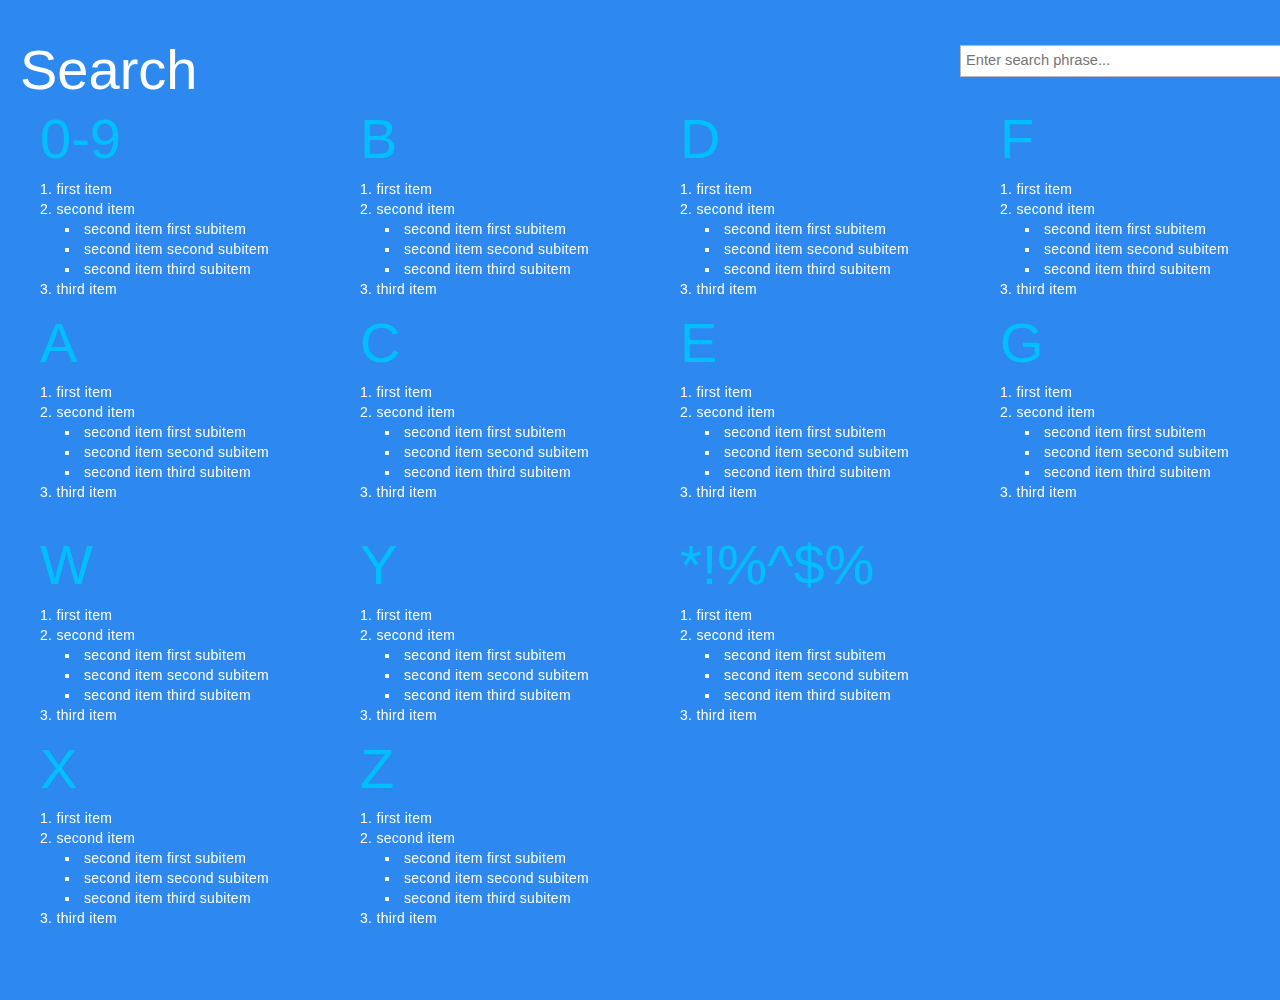
<file: lib/metrouicss/public/Search.html>
<html xmlns="http://www.w3.org/1999/html">
  <head>
    <meta charset="utf-8">
    <meta name="viewport" content="target-densitydpi=device-dpi, width=device-width, initial-scale=1.0, maximum-scale=1">
    <meta name="description" content="Modern UI CSS">
    <meta name="author" content="Sergey Pimenov">
    <meta name="keywords" content="windows 8, modern style, modern ui, style, modern, css, framework">
    <link href="css/modern.css" rel="stylesheet">
    <link href="css/theme-dark.css" rel="stylesheet">
    <link href="css/modern-responsive.css" rel="stylesheet">
    <script type="text/javascript" src="http://www.google-analytics.com/ga.js"></script>
    <script src="js/assets/jquery-1.9.0.min.js"></script>
    <script src="js/assets/google-analytics.js"></script>
    <script src="js/assets/jquery.mousewheel.min.js"></script>
    <script src="js/assets/github.info.js"></script>
    <script src="js/modern/tile-slider.js"></script>
    <script src="js/modern/start-menu.js"></script>
    <script src="js/modern/tile-drag.js"></script>
    <title>Search</title>
    <style type="text/css">
      body {
        background: #1d1d1d;
      }
      #search {
        position:fixed;
        top:5%;
        left:75%; 
      }
      </style>
  </head>
  <body class="metrouicss bg-color-blue" style="overflow-y:auto;overflow-x:scroll;width:315%;">
    <div class="page" style="width: 4936px;">
      <div class="page-header">
        <div class="page-header-content">
          <h1 style="left: 20px;" class="fg-color-white">Search</h1>
          <div class="input-control text span5" id="search">
            <input type="text" placeholder="Enter search phrase...">
            <button class="btn-search"></button>
          </div>
        </div>
      </div>
      <div class="page-region fg-color-white">
        <div class="page-region-content" style="padding-left: 40px;">
          <div style="float:left;">
            <div class="span4" style="float:left;">
              <h1 style="color:#00BFFF;">
                  0-9
               </h1>
              <div class="separator"></div>
              <div class="results fg-color-white">
                <ol>
                  <li>first item</li>
                  <li>
                    
                        second item     
                        
                    <ul>
                      <li>second item first subitem</li>
                      <li>second item second subitem</li>
                      <li>second item third subitem</li>
                    </ul>
                  </li>
                  <li>third item</li>
                </ol>
              </div>
            </div>
            <!-------------------------------->
            <div class="span4">
              <h1 style="color:#00BFFF;">
                  A
               </h1>
              <div class="separator"></div>
              <div class="results fg-color-white">
                <ol>
                  <li>first item</li>
                  <li>
                    
                        second item     
                        
                    <ul>
                      <li>second item first subitem</li>
                      <li>second item second subitem</li>
                      <li>second item third subitem</li>
                    </ul>
                  </li>
                  <li>third item</li>
                </ol>
              </div>
            </div>
            <br>
            <!-------------------------------->
          </div>
          <div style="float:left;">
            <div class="span4" style="float:left;">
              <h1 style="color:#00BFFF;">
                  B
               </h1>
              <div class="separator"></div>
              <div class="results fg-color-white">
                <ol>
                  <li>first item</li>
                  <li>
                    
                        second item     
                        
                    <ul>
                      <li>second item first subitem</li>
                      <li>second item second subitem</li>
                      <li>second item third subitem</li>
                    </ul>
                  </li>
                  <li>third item</li>
                </ol>
              </div>
            </div>
            <!-------------------------------->
            <div class="span4">
              <h1 style="color:#00BFFF;">
                  C
               </h1>
              <div class="separator"></div>
              <div class="results fg-color-white">
                <ol>
                  <li>
                    first item
                  </li>
                  <li>
                    
                        second item     
                        
                    <ul>
                      <li>second item first subitem</li>
                      <li>second item second subitem</li>
                      <li>second item third subitem</li>
                    </ul>
                  </li>
                  <li>third item</li>
                </ol>
              </div>
            </div>
            <br>
            <!-------------------------------->
          </div>
          <div style="float:left;">
            <div class="span4" style="float:left;">
              <h1 style="color:#00BFFF;">
                  D
               </h1>
              <div class="separator"></div>
              <div class="results fg-color-white">
                <ol>
                  <li>first item</li>
                  <li>
                    
                        second item     
                        
                    <ul>
                      <li>second item first subitem</li>
                      <li>second item second subitem</li>
                      <li>second item third subitem</li>
                    </ul>
                  </li>
                  <li>third item</li>
                </ol>
              </div>
            </div>
            <!-------------------------------->
            <div class="span4">
              <h1 style="color:#00BFFF;">
                  E
               </h1>
              <div class="separator"></div>
              <div class="results fg-color-white">
                <ol>
                  <li>first item</li>
                  <li>
                    
                        second item     
                        
                    <ul>
                      <li>second item first subitem</li>
                      <li>second item second subitem</li>
                      <li>second item third subitem</li>
                    </ul>
                  </li>
                  <li>third item</li>
                </ol>
              </div>
            </div>
            <br>
            <!-------------------------------->
          </div>
          <div style="float:left;">
            <div class="span4" style="float:left;">
              <h1 style="color:#00BFFF;">
                  F
               </h1>
              <div class="separator"></div>
              <div class="results fg-color-white">
                <ol>
                  <li>first item</li>
                  <li>
                    
                        second item     
                        
                    <ul>
                      <li>second item first subitem</li>
                      <li>second item second subitem</li>
                      <li>second item third subitem</li>
                    </ul>
                  </li>
                  <li>third item</li>
                </ol>
              </div>
            </div>
            <!-------------------------------->
            <div class="span4">
              <h1 style="color:#00BFFF;">
                  G
               </h1>
              <div class="separator"></div>
              <div class="results fg-color-white">
                <ol>
                  <li>first item</li>
                  <li>
                    
                        second item     
                        
                    <ul>
                      <li>second item first subitem</li>
                      <li>second item second subitem</li>
                      <li>second item third subitem</li>
                    </ul>
                  </li>
                  <li>third item</li>
                </ol>
              </div>
            </div>
            <br>
            <!-------------------------------->
          </div>
          <div style="float:left;">
            <div class="span4" style="float:left;">
              <h1 style="color:#00BFFF;">
                  H
               </h1>
              <div class="separator"></div>
              <div class="results fg-color-white">
                <ol>
                  <li>first item</li>
                  <li>
                    
                        second item     
                        
                    <ul>
                      <li>second item first subitem</li>
                      <li>second item second subitem</li>
                      <li>second item third subitem</li>
                    </ul>
                  </li>
                  <li>third item</li>
                </ol>
              </div>
            </div>
            <!-------------------------------->
            <div class="span4">
              <h1 style="color:#00BFFF;">
                  I
               </h1>
              <div class="separator"></div>
              <div class="results fg-color-white">
                <ol>
                  <li>first item</li>
                  <li>
                    
                        second item     
                        
                    <ul>
                      <li>second item first subitem</li>
                      <li>second item second subitem</li>
                      <li>second item third subitem</li>
                    </ul>
                  </li>
                  <li>third item</li>
                </ol>
              </div>
            </div>
            <br>
            <!-------------------------------->
          </div>
          <div style="float:left;">
            <div class="span4" style="float:left;">
              <h1 style="color:#00BFFF;">
                  H
               </h1>
              <div class="separator"></div>
              <div class="results fg-color-white">
                <ol>
                  <li>first item</li>
                  <li>
                    
                        second item     
                        
                    <ul>
                      <li>second item first subitem</li>
                      <li>second item second subitem</li>
                      <li>second item third subitem</li>
                    </ul>
                  </li>
                  <li>third item</li>
                </ol>
              </div>
            </div>
            <!-------------------------------->
            <div class="span4">
              <h1 style="color:#00BFFF;">
                  I
               </h1>
              <div class="separator"></div>
              <div class="results fg-color-white">
                <ol>
                  <li>first item</li>
                  <li>
                    
                        second item     
                        
                    <ul>
                      <li>second item first subitem</li>
                      <li>second item second subitem</li>
                      <li>second item third subitem</li>
                    </ul>
                  </li>
                  <li>third item</li>
                </ol>
              </div>
            </div>
            <br>
            <!-------------------------------->
          </div>
          <div style="float:left;">
            <div class="span4" style="float:left;">
              <h1 style="color:#00BFFF;">
                  J
               </h1>
              <div class="separator"></div>
              <div class="results fg-color-white">
                <ol>
                  <li>first item</li>
                  <li>
                    
                        second item     
                        
                    <ul>
                      <li>second item first subitem</li>
                      <li>second item second subitem</li>
                      <li>second item third subitem</li>
                    </ul>
                  </li>
                  <li>third item</li>
                </ol>
              </div>
            </div>
            <!-------------------------------->
            <div class="span4">
              <h1 style="color:#00BFFF;">
                  K
               </h1>
              <div class="separator"></div>
              <div class="results fg-color-white">
                <ol>
                  <li>first item</li>
                  <li>
                    
                        second item     
                        
                    <ul>
                      <li>second item first subitem</li>
                      <li>second item second subitem</li>
                      <li>second item third subitem</li>
                    </ul>
                  </li>
                  <li>third item</li>
                </ol>
              </div>
            </div>
            <br>
            <!-------------------------------->
          </div>
          <div style="float:left;">
            <div class="span4" style="float:left;">
              <h1 style="color:#00BFFF;">
                  L
               </h1>
              <div class="separator"></div>
              <div class="results fg-color-white">
                <ol>
                  <li>first item</li>
                  <li>
                    
                        second item     
                        
                    <ul>
                      <li>second item first subitem</li>
                      <li>second item second subitem</li>
                      <li>second item third subitem</li>
                    </ul>
                  </li>
                  <li>third item</li>
                </ol>
              </div>
            </div>
            <!-------------------------------->
            <div class="span4">
              <h1 style="color:#00BFFF;">
                  M
               </h1>
              <div class="separator"></div>
              <div class="results fg-color-white">
                <ol>
                  <li>first item</li>
                  <li>
                    
                        second item     
                        
                    <ul>
                      <li>second item first subitem</li>
                      <li>second item second subitem</li>
                      <li>second item third subitem</li>
                    </ul>
                  </li>
                  <li>third item</li>
                </ol>
              </div>
            </div>
            <br>
            <!-------------------------------->
          </div>
          <div style="float:left;">
            <div class="span4" style="float:left;">
              <h1 style="color:#00BFFF;">
                  O
               </h1>
              <div class="separator"></div>
              <div class="results fg-color-white">
                <ol>
                  <li>first item</li>
                  <li>
                    
                        second item     
                        
                    <ul>
                      <li>second item first subitem</li>
                      <li>second item second subitem</li>
                      <li>second item third subitem</li>
                    </ul>
                  </li>
                  <li>third item</li>
                </ol>
              </div>
            </div>
            <!-------------------------------->
            <div class="span4">
              <h1 style="color:#00BFFF;">
                  P
               </h1>
              <div class="separator"></div>
              <div class="results fg-color-white">
                <ol>
                  <li>first item</li>
                  <li>
                    
                        second item     
                        
                    <ul>
                      <li>second item first subitem</li>
                      <li>second item second subitem</li>
                      <li>second item third subitem</li>
                    </ul>
                  </li>
                  <li>third item</li>
                </ol>
              </div>
            </div>
            <br>
            <!-------------------------------->
          </div>
          <div style="float:left;">
            <div class="span4" style="float:left;">
              <h1 style="color:#00BFFF;">
                  Q
               </h1>
              <div class="separator"></div>
              <div class="results fg-color-white">
                <ol>
                  <li>first item</li>
                  <li>
                    
                        second item     
                        
                    <ul>
                      <li>second item first subitem</li>
                      <li>second item second subitem</li>
                      <li>second item third subitem</li>
                    </ul>
                  </li>
                  <li>third item</li>
                </ol>
              </div>
            </div>
            <!-------------------------------->
            <div class="span4">
              <h1 style="color:#00BFFF;">
                  R
               </h1>
              <div class="separator"></div>
              <div class="results fg-color-white">
                <ol>
                  <li>first item</li>
                  <li>
                    
                        second item     
                        
                    <ul>
                      <li>second item first subitem</li>
                      <li>second item second subitem</li>
                      <li>second item third subitem</li>
                    </ul>
                  </li>
                  <li>third item</li>
                </ol>
              </div>
            </div>
            <br>
            <!-------------------------------->
          </div>
          <div style="float:left;">
            <div class="span4" style="float:left;">
              <h1 style="color:#00BFFF;">
                  S
               </h1>
              <div class="separator"></div>
              <div class="results fg-color-white">
                <ol>
                  <li>first item</li>
                  <li>
                    
                        second item     
                        
                    <ul>
                      <li>second item first subitem</li>
                      <li>second item second subitem</li>
                      <li>second item third subitem</li>
                    </ul>
                  </li>
                  <li>third item</li>
                </ol>
              </div>
            </div>
            <!-------------------------------->
            <div class="span4">
              <h1 style="color:#00BFFF;">
                  T
               </h1>
              <div class="separator"></div>
              <div class="results fg-color-white">
                <ol>
                  <li>first item</li>
                  <li>
                    
                        second item     
                        
                    <ul>
                      <li>second item first subitem</li>
                      <li>second item second subitem</li>
                      <li>second item third subitem</li>
                    </ul>
                  </li>
                  <li>third item</li>
                </ol>
              </div>
            </div>
            <br>
            <!-------------------------------->
          </div>
          <div style="float:left;">
            <div class="span4" style="float:left;">
              <h1 style="color:#00BFFF;">
                  U
               </h1>
              <div class="separator"></div>
              <div class="results fg-color-white">
                <ol>
                  <li>first item</li>
                  <li>
                    
                        second item     
                        
                    <ul>
                      <li>second item first subitem</li>
                      <li>second item second subitem</li>
                      <li>second item third subitem</li>
                    </ul>
                  </li>
                  <li>third item</li>
                </ol>
              </div>
            </div>
            <!-------------------------------->
            <div class="span4">
              <h1 style="color:#00BFFF;">
                  V
               </h1>
              <div class="separator"></div>
              <div class="results fg-color-white">
                <ol>
                  <li>first item</li>
                  <li>
                    
                        second item     
                        
                    <ul>
                      <li>second item first subitem</li>
                      <li>second item second subitem</li>
                      <li>second item third subitem</li>
                    </ul>
                  </li>
                  <li>third item</li>
                </ol>
              </div>
            </div>
            <br>
            <!-------------------------------->
          </div>
          <div style="float:left;">
            <div class="span4" style="float:left;">
              <h1 style="color:#00BFFF;">
                  W
               </h1>
              <div class="separator"></div>
              <div class="results fg-color-white">
                <ol>
                  <li>first item</li>
                  <li>
                    
                        second item     
                        
                    <ul>
                      <li>second item first subitem</li>
                      <li>second item second subitem</li>
                      <li>second item third subitem</li>
                    </ul>
                  </li>
                  <li>third item</li>
                </ol>
              </div>
            </div>
            <!-------------------------------->
            <div class="span4">
              <h1 style="color:#00BFFF;">
                  X
               </h1>
              <div class="separator"></div>
              <div class="results fg-color-white">
                <ol>
                  <li>first item</li>
                  <li>
                    
                        second item     
                        
                    <ul>
                      <li>second item first subitem</li>
                      <li>second item second subitem</li>
                      <li>second item third subitem</li>
                    </ul>
                  </li>
                  <li>third item</li>
                </ol>
              </div>
            </div>
            <br>
            <!-------------------------------->
          </div>
          <div style="float:left;">
            <div class="span4" style="float:left;">
              <h1 style="color:#00BFFF;">
                  Y
               </h1>
              <div class="separator"></div>
              <div class="results fg-color-white">
                <ol>
                  <li>first item</li>
                  <li>
                    
                        second item     
                        
                    <ul>
                      <li>second item first subitem</li>
                      <li>second item second subitem</li>
                      <li>second item third subitem</li>
                    </ul>
                  </li>
                  <li>third item</li>
                </ol>
              </div>
            </div>
            <!-------------------------------->
            <div class="span4">
              <h1 style="color:#00BFFF;">
                  Z
               </h1>
              <div class="separator"></div>
              <div class="results fg-color-white">
                <ol>
                  <li>first item</li>
                  <li>
                    
                        second item     
                        
                    <ul>
                      <li>second item first subitem</li>
                      <li>second item second subitem</li>
                      <li>second item third subitem</li>
                    </ul>
                  </li>
                  <li>third item</li>
                </ol>
              </div>
            </div>
            <br>
            <!-------------------------------->
          </div>
          <div style="float:left;">
            <div class="span4" style="float:left;">
              <h1 style="color:#00BFFF;">
                  *!%^$%
               </h1>
              <div class="separator"></div>
              <div class="results fg-color-white">
                <ol>
                  <li>first item</li>
                  <li>
                    
                        second item     
                        
                    <ul>
                      <li>second item first subitem</li>
                      <li>second item second subitem</li>
                      <li>second item third subitem</li>
                    </ul>
                  </li>
                  <li>third item</li>
                </ol>
              </div>
            </div>
            <br>
            <!-------------------------------->
          </div>
        </div>
      </div>
    </div>
  </body>
</html>
</file>
<file: lib/metrouicss/public/css/theme-dark.css>
/*
 * Metro UI CSS
 * (c) 2012-2013 by Sergey Pimenov
 * Licensed under the MIT License and Commercial
 *
 * Themes.less
 *
 */
body {
  background: #1d1d1d;
}
.text-rest-state {
  color: #ffffff;
}
.text-rest2-state {
  color: rgba(255, 255, 255, 0.6);
}
.text-hover-state {
  color: rgba(255, 255, 255, 0.8);
}
.text-pressed-state {
  color: rgba(255, 255, 255, 0.4);
}
.link-text {
  color: #9466ff;
}
.link-text:hover {
  color: rgba(148, 102, 255, 0.8);
}
.link-text:active {
  color: rgba(148, 102, 255, 0.6);
}
h1,
h2,
h3,
h4,
h5,
h6 {
  color: #ffffff;
}
h1:hover,
h2:hover,
h3:hover,
h4:hover,
h5:hover,
h6:hover {
  color: rgba(255, 255, 255, 0.8);
}
h1:active,
h2:active,
h3:active,
h4:active,
h5:active,
h6:active {
  color: rgba(255, 255, 255, 0.4);
}
a,
.link {
  color: #9466ff;
}
a:hover,
.link:hover {
  color: rgba(148, 102, 255, 0.8);
}
a:active,
.link:active {
  color: rgba(148, 102, 255, 0.6);
}
.page .page-header .page-header-content .user-login .name {
  color: #fff;
}
</file>
<file: lib/metrouicss/public/css/modern-responsive.css>
/*
 * Metro UI CSS
 * (c) 2012-2013 by Sergey Pimenov
 * Licensed under the MIT License and Commercial
 *
 * Responsive.less
 *
 */
/*
 * Metro UI CSS
 * (c) 2012-2013 by Sergey Pimenov
 * Licensed under the MIT License and Commercial
 *
 * Colors.less
 *
 */
.fg-color-blue {
  color: #2d89ef !important;
}
.fg-color-blueLight {
  color: #eff4ff !important;
}
.fg-color-blueDark {
  color: #2b5797 !important;
}
.fg-color-green {
  color: #00a300 !important;
}
.fg-color-greenLight {
  color: #99b433 !important;
}
.fg-color-greenDark {
  color: #1e7145 !important;
}
.fg-color-red {
  color: #b91d47 !important;
}
.fg-color-yellow {
  color: #ffc40d !important;
}
.fg-color-orange {
  color: #e3a21a !important;
}
.fg-color-orangeDark {
  color: #da532c !important;
}
.fg-color-pink {
  color: #9f00a7 !important;
}
.fg-color-pinkDark {
  color: #7e3878 !important;
}
.fg-color-purple {
  color: #603cba !important;
}
.fg-color-darken {
  color: #1d1d1d !important;
}
.fg-color-lighten {
  color: #d5e7ec !important;
}
.fg-color-white {
  color: #ffffff !important;
}
.fg-color-grayDark {
  color: #525252 !important;
}
.fg-color-magenta {
  color: #ff0097 !important;
}
.fg-color-teal {
  color: #00aba9 !important;
}
.fg-color-redLight {
  color: #ee1111 !important;
}
.bg-color-blue {
  background-color: #2d89ef !important;
}
.bg-color-blueLight {
  background-color: #eff4ff !important;
}
.bg-color-blueDark {
  background-color: #2b5797 !important;
}
.bg-color-green {
  background-color: #00a300 !important;
}
.bg-color-greenLight {
  background-color: #99b433 !important;
}
.bg-color-greenDark {
  background-color: #1e7145 !important;
}
.bg-color-red {
  background-color: #b91d47 !important;
}
.bg-color-yellow {
  background-color: #ffc40d !important;
}
.bg-color-orange {
  background-color: #e3a21a !important;
}
.bg-color-orangeDark {
  background-color: #da532c !important;
}
.bg-color-pink {
  background-color: #9f00a7 !important;
}
.bg-color-pinkDark {
  background-color: #7e3878 !important;
}
.bg-color-purple {
  background-color: #603cba !important;
}
.bg-color-darken {
  background-color: #1d1d1d !important;
}
.bg-color-lighten {
  background-color: #d5e7ec !important;
}
.bg-color-white {
  background-color: #ffffff !important;
}
.bg-color-grayDark {
  background-color: #525252 !important;
}
.bg-color-magenta {
  background-color: #ff0097 !important;
}
.bg-color-teal {
  background-color: #00aba9 !important;
}
.bg-color-redLight {
  background-color: #ee1111 !important;
}
[class*=border-color] {
  border: 2px solid;
}
.border-color-blue {
  border-color: #2d89ef !important;
}
.border-color-blueLight {
  border-color: #eff4ff !important;
}
.border-color-blueDark {
  border-color: #2b5797 !important;
}
.border-color-green {
  border-color: #00a300 !important;
}
.border-color-greenLight {
  border-color: #99b433 !important;
}
.border-color-greenDark {
  border-color: #1e7145 !important;
}
.border-color-red {
  border-color: #b91d47 !important;
}
.border-color-yellow {
  border-color: #ffc40d !important;
}
.border-color-orange {
  border-color: #e3a21a !important;
}
.border-color-orangeDark {
  border-color: #da532c !important;
}
.border-color-pink {
  border-color: #9f00a7 !important;
}
.border-color-pinkDark {
  border-color: #7e3878 !important;
}
.border-color-purple {
  border-color: #603cba !important;
}
.border-color-darken {
  border-color: #1d1d1d !important;
}
.border-color-lighten {
  border-color: #d5e7ec !important;
}
.border-color-white {
  border-color: #ffffff !important;
}
.border-color-grayDark {
  border-color: #525252 !important;
}
.border-color-magenta {
  border-color: #ff0097 !important;
}
.border-color-teal {
  border-color: #00aba9 !important;
}
.border-color-redLight {
  border-color: #ee1111 !important;
}
*:hover[class=outline-color] {
  outline: 3px solid;
}
.outline-color-blue {
  outline-color: #2d89ef !important;
}
.outline-color-blueLight {
  outline-color: #eff4ff !important;
}
.outline-color-blueDark {
  outline-color: #2b5797 !important;
}
.outline-color-green {
  outline-color: #00a300 !important;
}
.outline-color-greenLight {
  outline-color: #99b433 !important;
}
.outline-color-greenDark {
  outline-color: #1e7145 !important;
}
.outline-color-red {
  outline-color: #b91d47 !important;
}
.outline-color-yellow {
  outline-color: #ffc40d !important;
}
.outline-color-orange {
  outline-color: #e3a21a !important;
}
.outline-color-orangeDark {
  outline-color: #da532c !important;
}
.outline-color-pink {
  outline-color: #9f00a7 !important;
}
.outline-color-pinkDark {
  outline-color: #7e3878 !important;
}
.outline-color-purple {
  outline-color: #603cba !important;
}
.outline-color-darken {
  outline-color: #1d1d1d !important;
}
.outline-color-lighten {
  outline-color: #d5e7ec !important;
}
.outline-color-white {
  outline-color: #ffffff !important;
}
.outline-color-grayDark {
  outline-color: #525252 !important;
}
.outline-color-magenta {
  outline-color: #ff0097 !important;
}
.outline-color-teal {
  outline-color: #00aba9 !important;
}
.outline-color-redLight {
  outline-color: #ee1111 !important;
}
/*
 * Metro UI CSS
 * (c) 2012-2013 by Sergey Pimenov
 * Licensed under the MIT License and Commercial
 *
 * Responsive-1200.less
 *
 */
/* Large desktop */
@media (min-width: 1200px) {
  
}
@media (min-width: 980px) {
  .metrouicss .nav-bar .nav-bar-inner .pull-menu {
    display: none;
  }
  .metrouicss .nav-bar .nav-bar-inner > ul.menu {
    display: block !important;
  }
}
/*
 * Metro UI CSS
 * (c) 2012-2013 by Sergey Pimenov
 * Licensed under the MIT License and Commercial
 *
 * Responsive-979.less
 *
 */
/* Portrait tablet to landscape and desktop */
@media (min-width: 768px) and (max-width: 979px) {
  .metrouicss .span1 {
    width: 42px;
  }
  .metrouicss .span2 {
    width: 104px;
  }
  .metrouicss .span3 {
    width: 166px;
  }
  .metrouicss .span4 {
    width: 228px;
  }
  .metrouicss .span5 {
    width: 290px;
  }
  .metrouicss .span6 {
    width: 352px;
  }
  .metrouicss .span7 {
    width: 414px;
  }
  .metrouicss .span8 {
    width: 476px;
  }
  .metrouicss .span9 {
    width: 538px;
  }
  .metrouicss .span10 {
    width: 600px;
  }
  .metrouicss .span11 {
    width: 662px;
  }
  .metrouicss .span12 {
    width: 724px;
  }
  .metrouicss .offset1 {
    margin-left: 62px;
  }
  .metrouicss .offset2 {
    margin-left: 124px;
  }
  .metrouicss .offset3 {
    margin-left: 186px;
  }
  .metrouicss .offset4 {
    margin-left: 248px;
  }
  .metrouicss .offset5 {
    margin-left: 310px;
  }
  .metrouicss .offset6 {
    margin-left: 372px;
  }
  .metrouicss .offset7 {
    margin-left: 434px;
  }
  .metrouicss .offset8 {
    margin-left: 496px;
  }
  .metrouicss .offset9 {
    margin-left: 558px;
  }
  .metrouicss .offset10 {
    margin-left: 620px;
  }
  .metrouicss .offset11 {
    margin-left: 682px;
  }
  .metrouicss .offset12 {
    margin-left: 744px;
  }
  .metrouicss .nav-bar .nav-bar-inner .pull-menu {
    display: inline-block;
  }
  .metrouicss .nav-bar .nav-bar-inner > .divider {
    float: none ;
  }
  .metrouicss .nav-bar .nav-bar-inner .element {
    float: none;
  }
  .metrouicss .nav-bar .nav-bar-inner > ul.menu {
    display: none;
    float: none;
    margin: 5px;
  }
  .metrouicss .nav-bar .nav-bar-inner > ul.menu > li {
    display: block;
    float: none;
    width: 100%;
    margin-left: 0;
    padding-left: 5px;
  }
  .metrouicss .nav-bar .nav-bar-inner > ul.menu > li a {
    display: block;
    float: none;
  }
  .metrouicss .nav-bar .nav-bar-inner > ul.menu > li .dropdown-menu {
    position: relative;
    width: 100%;
    border: 0;
  }
  .metrouicss .nav-bar .nav-bar-inner [data-role=dropdown] {
    margin-right: 20px !important;
  }
  .metrouicss .nav-bar .nav-bar-inner [data-role=dropdown] > a {
    cursor: pointer;
  }
  .metrouicss .nav-bar .nav-bar-inner [data-role=dropdown] > a:before {
    position: absolute;
    content: "\203A";
    display: block;
    font-size: 1.4em;
    left: 100%;
    margin-left: -10px;
    top: 8px;
    -webkit-transform: rotate(90deg);
    -moz-transform: rotate(90deg);
    -ms-transform: rotate(90deg);
    -o-transform: rotate(90deg);
    transform: rotate(90deg);
  }
}
/*
 * Metro UI CSS
 * (c) 2012-2013 by Sergey Pimenov
 * Licensed under the MIT License and Commercial
 *
 * Responsive-767.less
 *
 */
/* Landscape phone to portrait tablet */
/*
 * Metro UI CSS
 * (c) 2012-2013 by Sergey Pimenov
 * Licensed under the MIT License and Commercial
 *
 * Routines.less
 *
 */
.place-left {
  float: left !important;
  margin-right: 10px;
}
.place-right {
  float: right !important;
  margin-left: 10px;
}
.scroll-y,
.scroll-vertical {
  overflow-y: scroll;
}
.scroll-x,
.scroll-horizontal {
  overflow-x: scroll;
}
.pos-rel {
  position: relative;
}
.pos-abs {
  position: absolute;
}
.pos-fix {
  position: fixed;
}
.text-left {
  text-align: left;
}
.text-right {
  text-align: right;
}
.text-center {
  text-align: center;
}
.text-justify {
  text-align: justify;
}
.top-left {
  position: absolute;
  top: 0;
  left: 0;
}
.top-right {
  position: absolute;
  top: 0;
  right: 0;
}
.bottom-right {
  position: absolute;
  bottom: 0;
  right: 0;
}
.bottom-left {
  position: absolute;
  bottom: 0;
  left: 0;
}
.no-overflow {
  overflow: hidden;
}
.no-display {
  display: none;
}
.no-margin {
  margin: 0;
}
.no-padding {
  padding: 0;
}
.no-border {
  border: 0;
}
.no-border-all {
  border: 0;
}
.no-border-all * {
  border: 0;
}
.as-block {
  display: block;
  float: none !important;
}
.as-inline-block {
  display: inline-block;
}
.nlm {
  margin-left: 0 !important;
}
.nrm {
  margin-right: 0 !important;
}
.clearfix {
  *zoom: 1;
}
.clearfix:before,
.clearfix:after {
  display: table;
  content: "";
}
.clearfix:after {
  clear: both;
}
.padding5 {
  padding: 5px;
}
.padding10 {
  padding: 10px;
}
.padding15 {
  padding: 15px;
}
.padding20 {
  padding: 20px;
}
.padding30 {
  padding: 30px;
}
.padding40 {
  padding: 40px;
}
.padding80 {
  padding: 80px;
}
.selected {
  border: 4px #2d89ef solid;
}
.selected:after {
  width: 0;
  height: 0;
  border-top: 40px solid #2d89ef;
  border-left: 40px solid transparent;
  position: absolute;
  display: block;
  right: 0;
  content: ".";
  top: 0;
  z-index: 1001;
}
.selected:before {
  position: absolute;
  content: "\e08a";
  color: #fff;
  right: 4px;
  font-family: iconFont;
  z-index: 1002;
}
.border {
  border: 1px #ccc solid;
}
@media (max-width: 767px) {
  body {
    padding-right: 10px;
    padding-left: 10px !important;
  }
  .metrouicss [class*="span"],
  .metrouicss .hero-unit {
    float: none;
    display: block;
    width: 100%;
    margin-left: 0;
    margin-right: 0;
  }
  .metrouicss [class*="offset"],
  .metrouicss .hero-unit {
    margin-left: 0;
  }
  .metrouicss table thead tr th {
    font-size: 9pt;
  }
  .metrouicss table tbody tr td {
    font-size: 10pt;
  }
  .metrouicss h1 {
    font-size: 30pt;
  }
  .metrouicss h2 {
    font-size: 16pt;
  }
  .metrouicss .nav-bar .nav-bar-inner .pull-menu {
    display: inline-block;
  }
  .metrouicss .nav-bar .nav-bar-inner > .divider {
    float: none !important;
  }
  .metrouicss .nav-bar .nav-bar-inner .element {
    float: none;
  }
  .metrouicss .nav-bar .nav-bar-inner > ul.menu {
    display: none;
    float: none;
    margin: 5px;
  }
  .metrouicss .nav-bar .nav-bar-inner > ul.menu > li {
    display: block;
    float: none;
    width: 100%;
    margin-left: 0;
    padding-left: 5px;
  }
  .metrouicss .nav-bar .nav-bar-inner > ul.menu > li a {
    display: block;
    float: none;
  }
  .metrouicss .nav-bar .nav-bar-inner > ul.menu > li .dropdown-menu {
    position: relative;
    width: 100%;
    border: 0;
  }
  .metrouicss .nav-bar .nav-bar-inner [data-role=dropdown] {
    margin-right: 20px !important;
  }
  .metrouicss .nav-bar .nav-bar-inner [data-role=dropdown] > a {
    cursor: pointer;
  }
  .metrouicss .nav-bar .nav-bar-inner [data-role=dropdown] > a:before {
    position: absolute;
    content: "\203A";
    display: block;
    font-size: 1.4em;
    left: 100%;
    margin-left: -10px;
    top: 8px;
    -webkit-transform: rotate(90deg);
    -moz-transform: rotate(90deg);
    -ms-transform: rotate(90deg);
    -o-transform: rotate(90deg);
    transform: rotate(90deg);
  }
  .metrouicss .page-control {
    position: relative;
  }
  .metrouicss .page-control .menu-pull {
    background-image: url("[data-uri]");
    display: block;
    width: 24px;
    height: 24px;
    float: right;
    margin-top: 10px;
    margin-right: 10px;
    cursor: pointer;
  }
  .metrouicss .page-control .menu-pull-bar {
    display: block;
    width: 100%;
    height: 44px;
    border: 1px solid #CCC;
    border-bottom: 0px;
    background-color: rgba(217, 217, 217, 0.16);
    padding: 10px 0px 10px 20px;
    color: #2D89EF;
  }
  .metrouicss .page-control ul {
    width: 100%;
    height: auto;
    margin: 0px;
    position: relative;
    padding: 0px 20px 10px 20px;
    border: 1px solid #CCC;
    border-bottom: 0px;
    border-top: 0px;
    display: none;
  }
  .metrouicss .page-control ul li {
    display: block;
    float: left;
    width: 100%;
    padding-left: 0;
    line-height: 32px;
    position: relative;
    height: auto;
  }
  .metrouicss .page-control ul li:first-child {
    margin-left: 0px;
  }
  .metrouicss .page-control ul li.active {
    border: 0px;
    background-color: rgba(0, 0, 0, 0);
  }
  .metrouicss .page-control ul li.active a {
    color: #1e1e1e;
  }
  .metrouicss .page-control ul li a {
    width: 100%;
    text-align: left;
  }
  .metrouicss .page-control ul li a:hover {
    background: #464646;
    color: #fff;
  }
  .metrouicss .page-control .frames {
    margin-top: 0px;
  }
  .metrouicss .tile {
    width: 120px;
    height: 120px;
  }
  .metrouicss .tile.double {
    width: 250px;
  }
  .metrouicss .tile.triple {
    width: 380px;
  }
  .metrouicss .tile.quadro {
    width: 510px;
  }
  .metrouicss .tile.double-vertical {
    height: 250px;
  }
  .metrouicss .tile.triple-vertical {
    height: 380px;
  }
  .metrouicss .tile.quadro-vertical {
    height: 510px;
  }
  .metrouicss .tile .tile-content {
    padding: 5px 10px;
  }
  .metrouicss .tile.icon > .tile-content > img {
    width: 48px;
    height: 48px;
    margin-left: -24px;
    margin-top: -24px;
  }
  .metrouicss .tile.icon > .tile-content > i {
    margin-left: -24px;
    font-size: 48px;
  }
  .metrouicss .tile .brand > .badge,
  .metrouicss .tile .tile-status > .badge {
    width: 26px;
    height: 28px;
    right: 0;
    font-size: 9pt;
  }
  .metrouicss .tile .brand > .name,
  .metrouicss .tile .tile-status > .name {
    margin-left: 10px;
  }
  .metrouicss .tile .brand > .icon,
  .metrouicss .tile .tile-status > .icon {
    width: 24px;
    height: 24px;
    margin: 5px 10px;
  }
  .metrouicss .tile .brand > img ~ .text,
  .metrouicss .tile .tile-status > img ~ .text {
    left: 40px;
    right: 40px;
    font-size: 8pt;
  }
}
/*
 * Metro UI CSS
 * (c) 2012-2013 by Sergey Pimenov
 * Licensed under the MIT License and Commercial
 *
 * Responsive-480.less
 *
 */
/* Landscape phones and down */
@media (max-width: 480px) {
  .metrouicss .page.secondary .page-back {
    width: 24px;
    height: 24px;
    left: 0px !important;
  }
  .metrouicss .page.secondary .page-header .page-header-content {
    height: 60px;
    min-height: 50px;
  }
  .metrouicss .page.secondary .page-header .page-header-content h1 {
    left: 40px;
  }
  .metrouicss .page.secondary .page-region .page-region-content {
    padding-left: 0 ;
  }
  .metrouicss .page.fixed-header .page-header {
    position: relative !important;
  }
  .metrouicss .page.fixed-header .page-header .page-header-content .user-login {
    float: right;
    margin: 35px 44px 0 0;
    cursor: pointer;
  }
  .metrouicss .page.fixed-header .page-header .page-header-content .user-login .avatar {
    float: right;
    border: 1px #ccc solid;
    width: 40px;
    height: 40px;
  }
  .metrouicss .page.fixed-header .page-header .page-header-content .user-login .avatar img {
    width: 100%;
    height: 100%;
  }
  .metrouicss .page.fixed-header .page-header .page-header-content .user-login .name {
    float: left;
    margin: 0px 10px;
    text-align: right;
  }
  .metrouicss .page.fixed-header .page-header .page-header-content .user-login .name .first-name {
    font-family: "Segoe UI Light", "Open Sans", sans-serif, sans;
    font-size: 14pt;
    display: block;
    margin: 0;
  }
  .metrouicss .page.fixed-header .page-header .page-header-content .user-login .name .last-name {
    font-family: "Open Sans", sans-serif, sans;
    font-size: 8pt;
    display: block;
    margin: 0;
  }
  .metrouicss .page.fixed-header .page-header .page-header-content h1 {
    left: 0;
  }
  .metrouicss .page.fixed-header .page-region {
    padding-top: 20px;
  }
  .metrouicss .horizontal-menu {
    height: auto;
  }
  .metrouicss .horizontal-menu > ul {
    width: 100%;
    display: block;
    height: auto;
  }
  .metrouicss .horizontal-menu > ul > li {
    width: 100%;
    float: none;
    display: block;
    position: relative;
    border-bottom: 1px #1e1e1e solid;
  }
  .metrouicss .horizontal-menu > ul > li:last-child {
    border-bottom: 1px transparent solid;
  }
  .metrouicss .horizontal-menu > ul > li a {
    width: 100%;
    float: none;
  }
  .metrouicss .horizontal-menu > ul li ul {
    position: relative;
    width: 100%;
    border: 0;
    left: 10px;
  }
  .metrouicss table thead tr th {
    font-size: 8pt;
  }
  .metrouicss table tbody tr td {
    font-size: 9pt;
    padding: 2px 5px;
  }
  .metrouicss h1 {
    font-size: 26pt;
    line-height: 18px;
  }
  .metrouicss h2 {
    font-size: 16pt;
    line-height: 16px;
  }
  .metrouicss h3 {
    font-size: 13pt;
    line-height: 16px;
  }
  .metrouicss h3 {
    font-size: 13pt;
    line-height: 14px;
  }
  .metrouicss .tile-group {
    max-width: 400px;
    float: none;
  }
  .metrouicss .page.with-sidebar .page-region {
    margin-left: 0;
    clear: both;
  }
}
</file>
